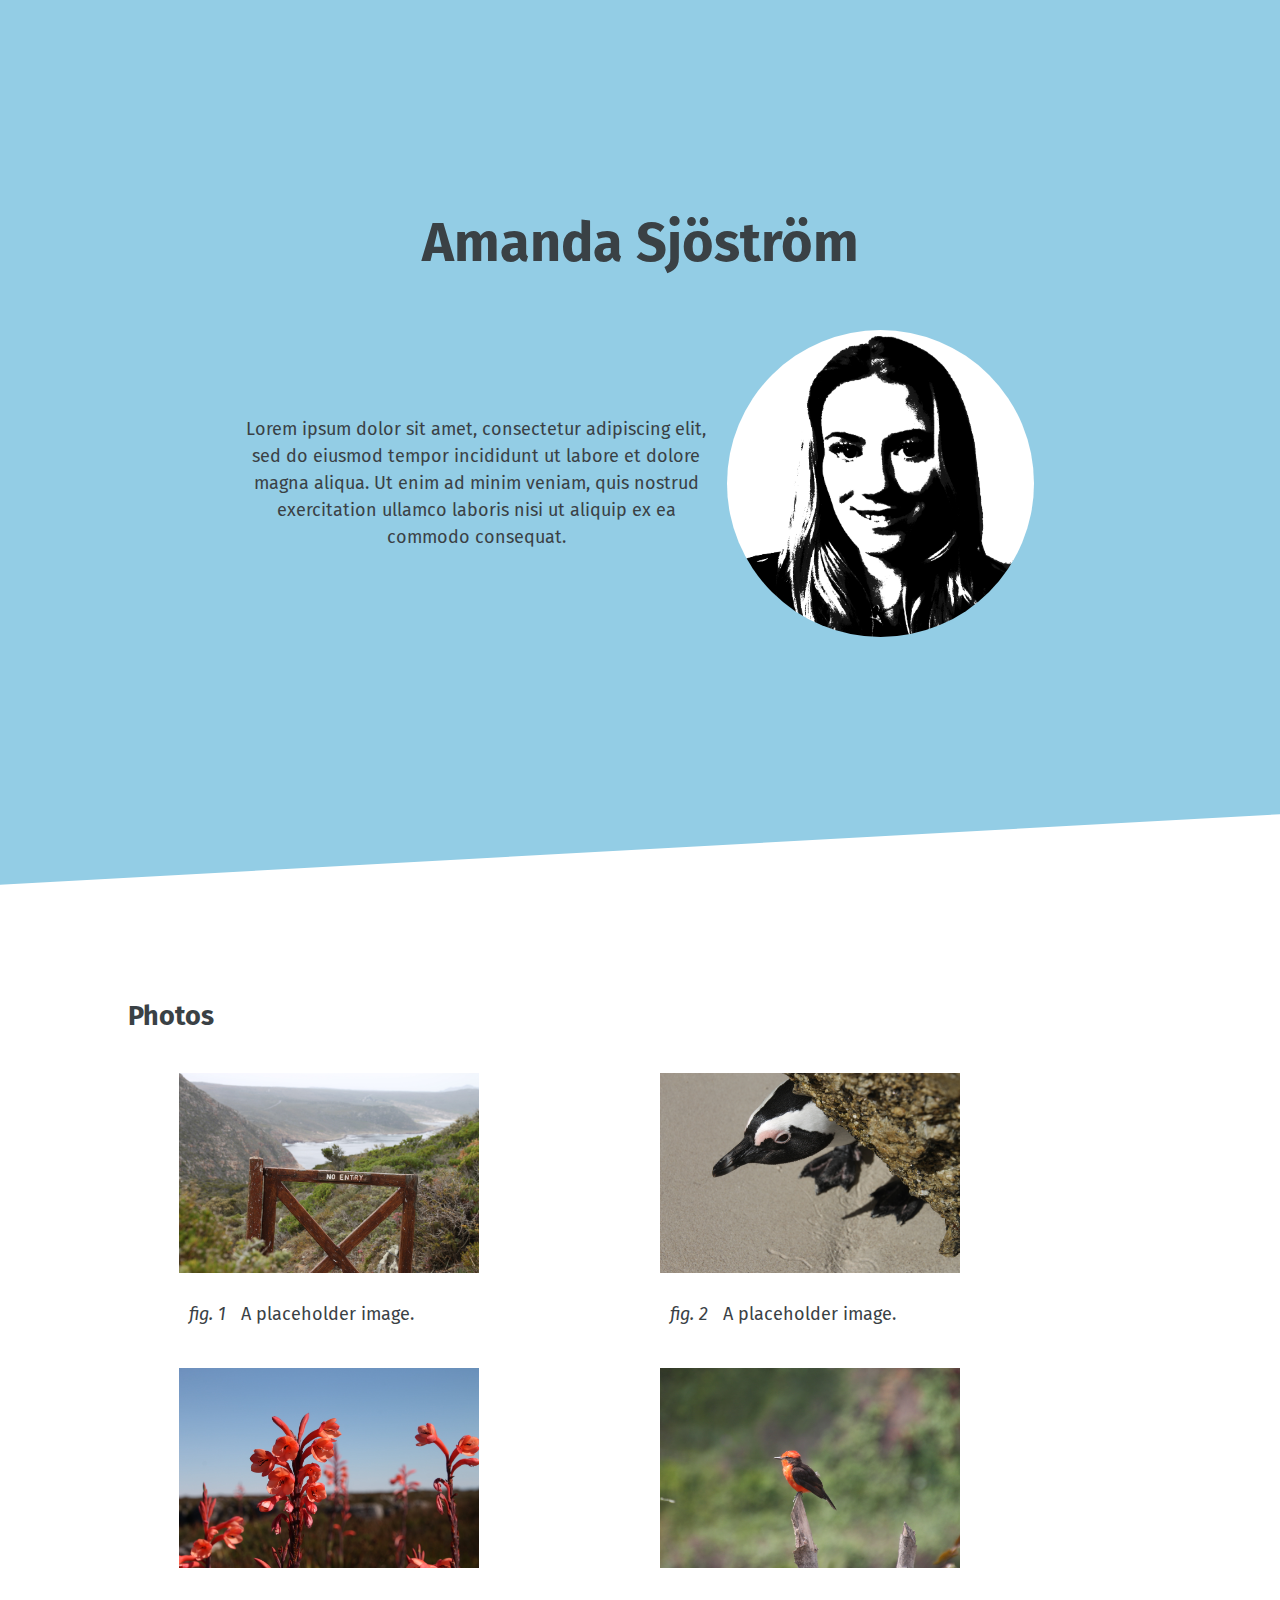
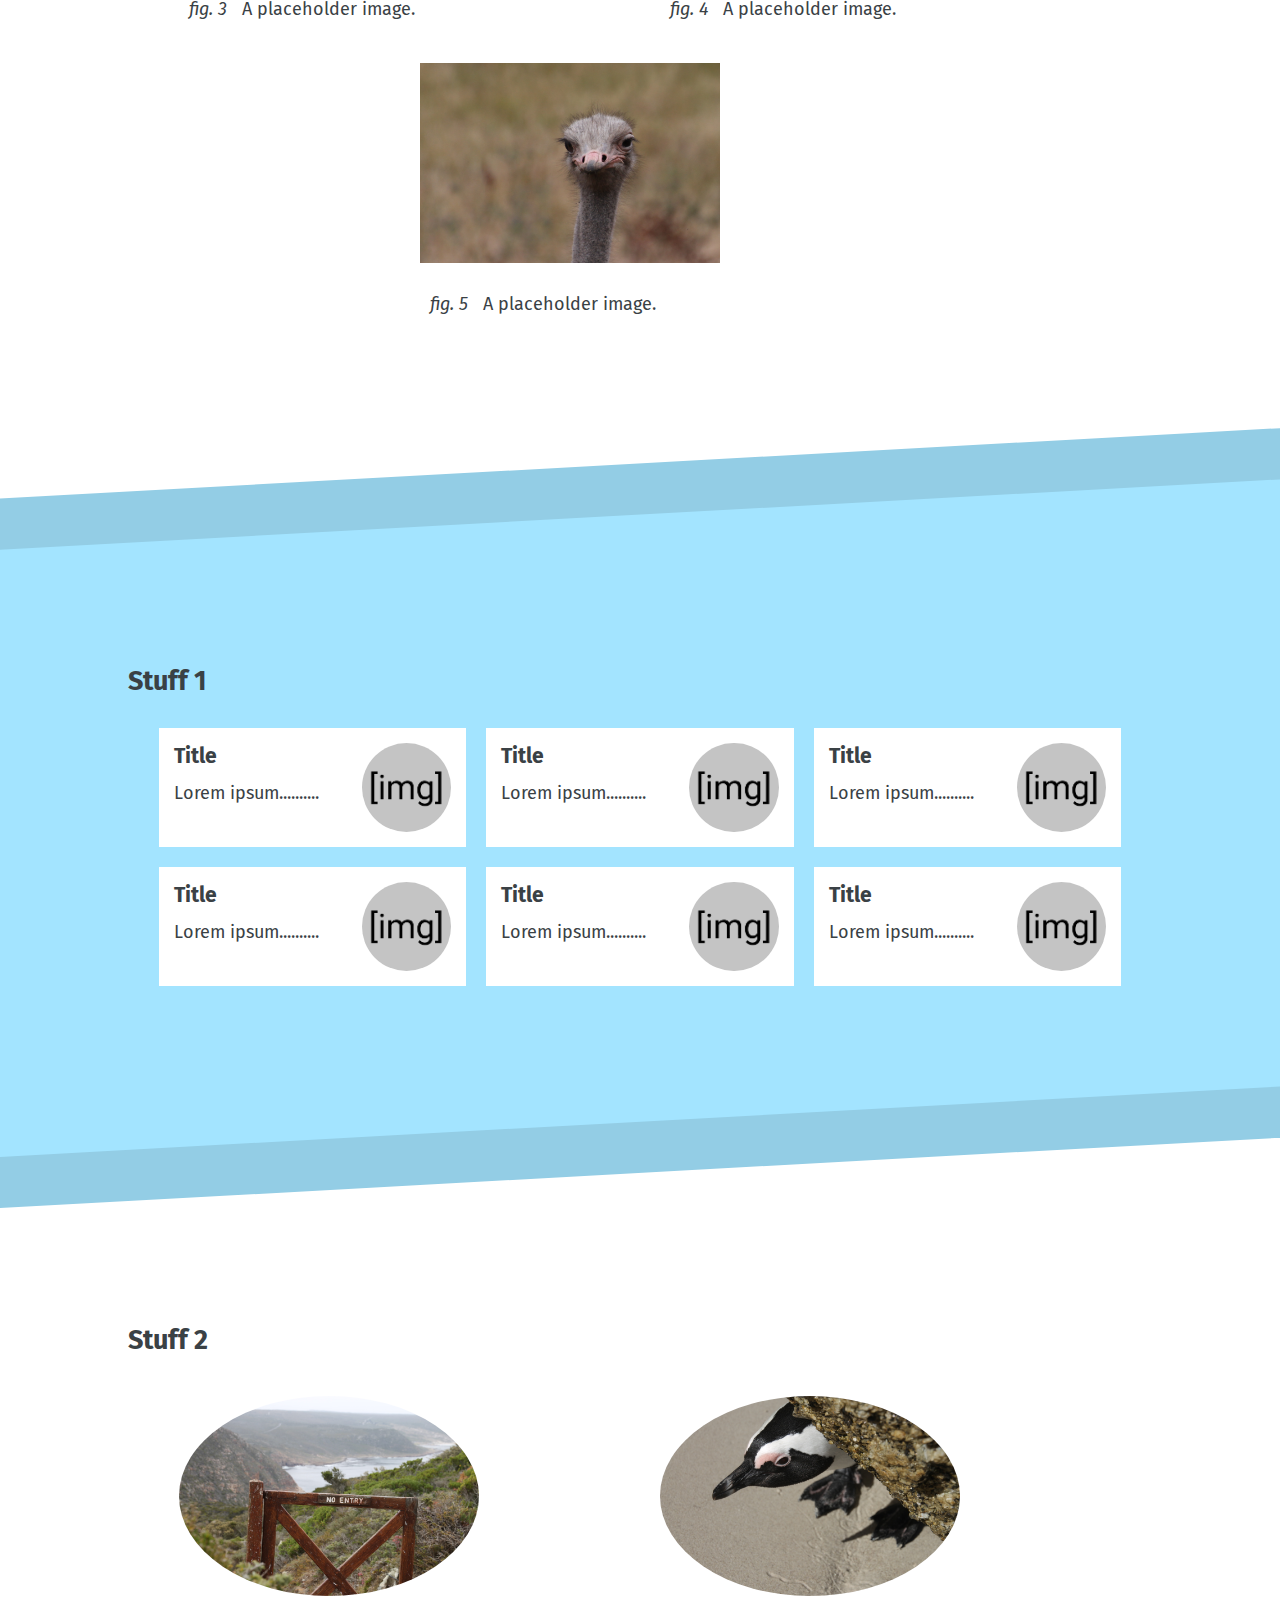
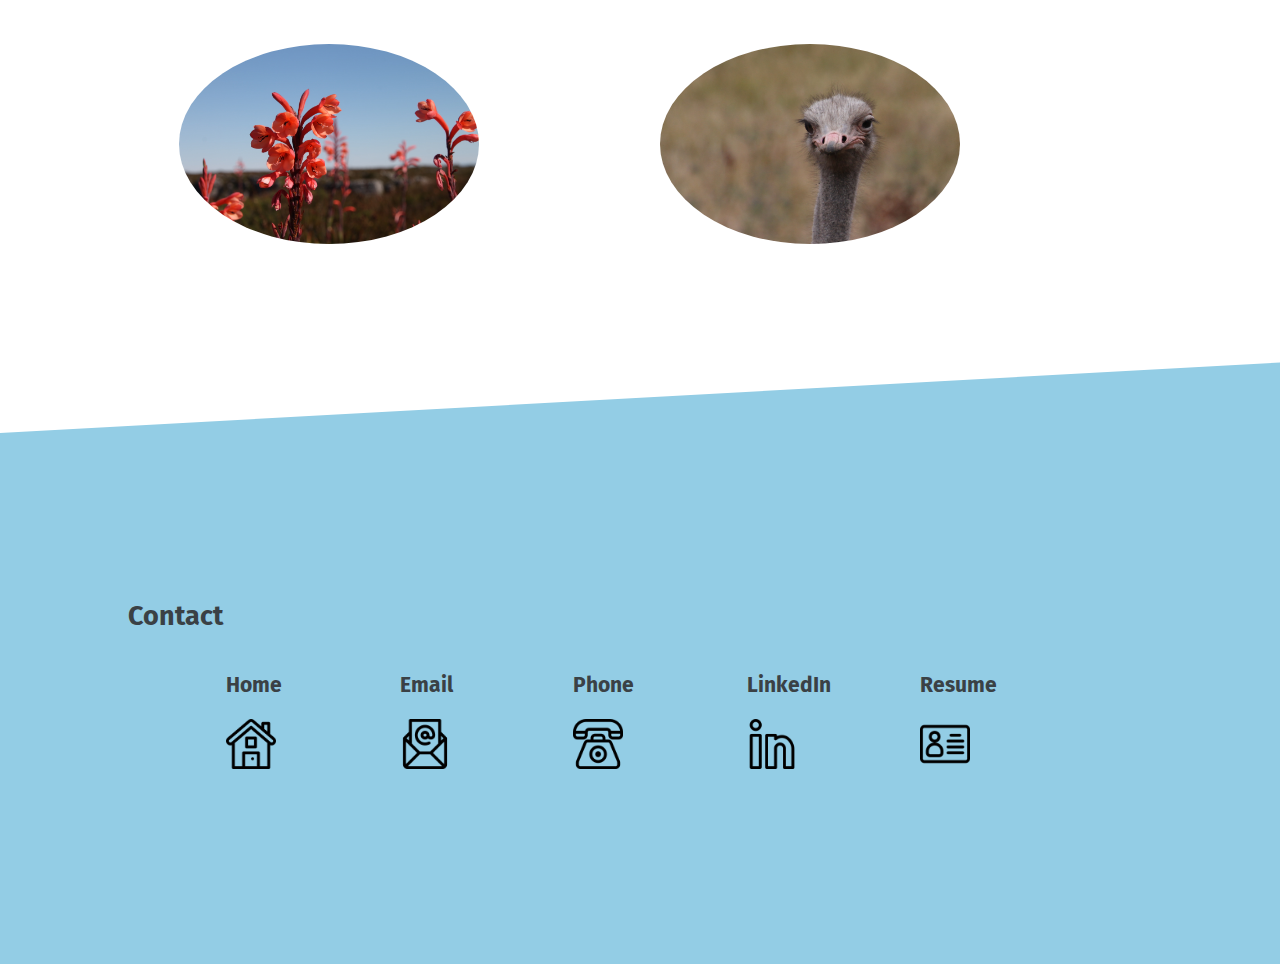
<file: index.html>
<!DOCTYPE HTML>
<html lang="en">
<head>
	<title>Title</title>

	<meta charset="utf-8">
	<meta name="description" content=""/>
	<meta name="keywords" content=""/>
	<meta name="author" content="Amanda Sjöström"/>
	<meta name="viewport" content="width=device-width, initial-scale=1.0"/>

	<script type="text/javascript" src="https://ajax.googleapis.com/ajax/libs/jquery/3.1.1/jquery.min.js"></script>
	<script type="text/javascript" src="js/script.js"></script>
	<link rel="stylesheet" type="text/css" href="css/style.css">
	<link rel="stylesheet" type="text/css" href="css/colors.css">
</head>
<body>
	<header id="banner">
		<h1 id="page-title" class="center">Amanda Sjöström</h1>
		<div class="flex-container col-2">
			<p id="cover-text">Lorem ipsum dolor sit amet, consectetur adipiscing elit, sed do eiusmod tempor incididunt ut labore et dolore magna aliqua. Ut enim ad minim veniam, quis nostrud exercitation ullamco laboris nisi ut aliquip ex ea commodo consequat. </p> 
			<img id="profile-picture" class="circle" src="img/profile-picture.png">
		</div>
	</header>
	<!--<nav></nav>-->
	<section id="photos" class="content even-section">
		<h2>Photos</h2>
		<div class="flex-container col-2">
			<figure>
				<img src="img/IMG_0644.JPG" alt="placeholder image">
				<figcaption><i>fig. 1</i> A placeholder image.</figcaption> 
			</figure>
			<figure>
				<img src="img/IMG_1064.JPG" alt="placeholder image">
				<figcaption><i>fig. 2</i> A placeholder image.</figcaption> 
			</figure>
			<figure>
				<img src="img/IMG_1985.JPG" alt="placeholder image">
				<figcaption><i>fig. 3</i> A placeholder image.</figcaption> 
			</figure>
			<figure>
				<img src="img/IMG_3158.JPG" alt="placeholder image">
				<figcaption><i>fig. 4</i> A placeholder image.</figcaption> 
			</figure>
			<figure>
				<img src="img/struts.png" alt="placeholder image">
				<figcaption><i>fig. 5</i> A placeholder image.</figcaption> 
			</figure>
		</div>
	</section>
	<section id="stuff1" class="content odd-section">
		<h2>Stuff 1</h2>
		<div class="flex-container col-3">
			<article class="card">
				<img class="circle" src="img/image_holder.png">
				<h3>Title</h3>
				<p>Lorem ipsum..........</p>
			</article>
			<article class="card">
				<img class="circle" src="img/image_holder.png">
				<h3>Title</h3>
				<p>Lorem ipsum..........</p>
			</article>
			<article class="card">
				<img class="circle" src="img/image_holder.png">
				<h3>Title</h3>
				<p>Lorem ipsum..........</p>
			</article>
			<article class="card">
				<img class="circle" src="img/image_holder.png">
				<h3>Title</h3>
				<p>Lorem ipsum..........</p>
			</article>
			<article class="card">
				<img class="circle" src="img/image_holder.png">
				<h3>Title</h3>
				<p>Lorem ipsum..........</p>
			</article>
			<article class="card">
				<img class="circle" src="img/image_holder.png">
				<h3>Title</h3>
				<p>Lorem ipsum..........</p>
			</article>
		</div>
	</section>
	<section id="stuff2" class="content even-section">
		<h2>Stuff 2</h2>
		<div class="flex-container col-2">
			<article>
				<img class="circle" src="img/IMG_0644.JPG">
			</article>
			<article>
				<img class="circle" src="img/IMG_1064.JPG">
			</article>
			<article>
				<img class="circle" src="img/IMG_1985.JPG">
			</article>
			<article>
				<img class="circle" src="img/struts.png">
			</article>
		</div>
	</section>
	<footer>
		<h2>Contact</h2>
		<div class="flex-container col-5">
			<article  class="contact-item">
				<h3>Home</h3>
				<img src="img/icons/home.png">
			</article>
			<article  class="contact-item">
				<h3>Email</h3>
				<img src="img/icons/email.png">
			</article>
			<article  class="contact-item">
				<h3>Phone</h3>
				<img src="img/icons/phone.png">
			</article>
			<article  class="contact-item">
				<h3>LinkedIn</h3>
				<img src="img/icons/linkedin.png">
			</article>
			<article  class="contact-item">
				<h3>Resume</h3>
				<img src="img/icons/resume.png">
			</article>
		</div>
	</footer>
</body>
</html>
</file>
<file: css/style.css>
@import url('https://fonts.googleapis.com/css?family=Fira+Sans|Raleway|Roboto');
/*
font-family: 'Roboto', sans-serif;
font-family: 'Fira Sans', sans-serif;
font-family: 'Raleway', sans-serif;
*/

*, *:before, *:after {
	box-sizing: border-box;
}

html, body {
	width: 100%;
	height: 100%;
	padding: 0;
	margin: 0;
	font-size: 18px;
    line-height: 1.5em;
    color: #3A4145;
	font-family: 'Fira Sans', sans-serif;
}

body {
	background-color: var(--color-2);
//	background-image: linear-gradient(90deg, transparent 50%, rgba(255,255,255,.5) 50%);
//	background-size: 50px 50px;
}

section, nav, header, footer {
	border-bottom: 1px solid black;
	padding: 10%;
	padding-bottom: 13vw;
	padding-top: 13vw;
	-webkit-clip-path: polygon(0 5.5vw, 100% 0, 100% calc(100% - 6vw), 0% calc(100% - 0.5vw));
	clip-path: polygon(0 5.5vw, 100% 0, 100% calc(100% - 6vw), 0% calc(100% - 0.5vw));
	margin-bottom: -2vw;
}

#banner {
	min-height: 80vh;
	margin: 0;
	text-align: center;
}

#banner .flex-container>div * {
	max-width: 90%;
	min-width: 45%;
	width: 200px;
	margin: 20px;
}

#page-title {
	font-weight: bolder;
	font-size: 3em;
	line-height: 1.5em;
}

#profile-picture {
	min-width: 30%;
	height: 100%;
}

.flex-container {
	display: flex;
	flex-direction: row;
	flex-wrap: wrap;
	justify-content: center;
	align-items: center;
}
.col-5 * {
	max-width: 95%;
	min-width: 15%;
	width: 50px;
	margin: 10px;
}

.col-3 * {
	max-width: 95%;
	min-width: 30%;
	width: 200px;
	margin: 10px;
}

.col-2 * {
	max-width: 95%;
	min-width: 45%;
	width: 300px;
	margin: 10px;
}

.card {
	border: 1px solid black;
	padding: 5px;
}

.card>img {
	width: 30%;
	height: auto;
	float: right;
}

.circle {
	border-radius: 50%;
//	-webkit-clip-path: circle(50% at 50% 50%);
//	clip-path: circle(50% at 50% 50%);
}

.contact-item {
	align-items: center;
}
</file>
<file: css/colors.css>
:root {
  --color-1: #FFFFFF; 
  --color-2: #A3E4FF; 
  --color-3: #93CDE5; 
  --color-4: #7AABBF; 
  --color-5: #FFFFFF; 
  --color-6: #FFFFFF; 
  --color-7: #FFFFFF; 
  --color-8: #FFFFFF; 
}

body {
  background-color: var(--color-3)
}

.odd-section {
	background-color: var(--color-2);
}

.even-section {
	background-color: var(--color-1);
}

.card {
  background-color: var(--color-1);
  border: none;
}
</file>
